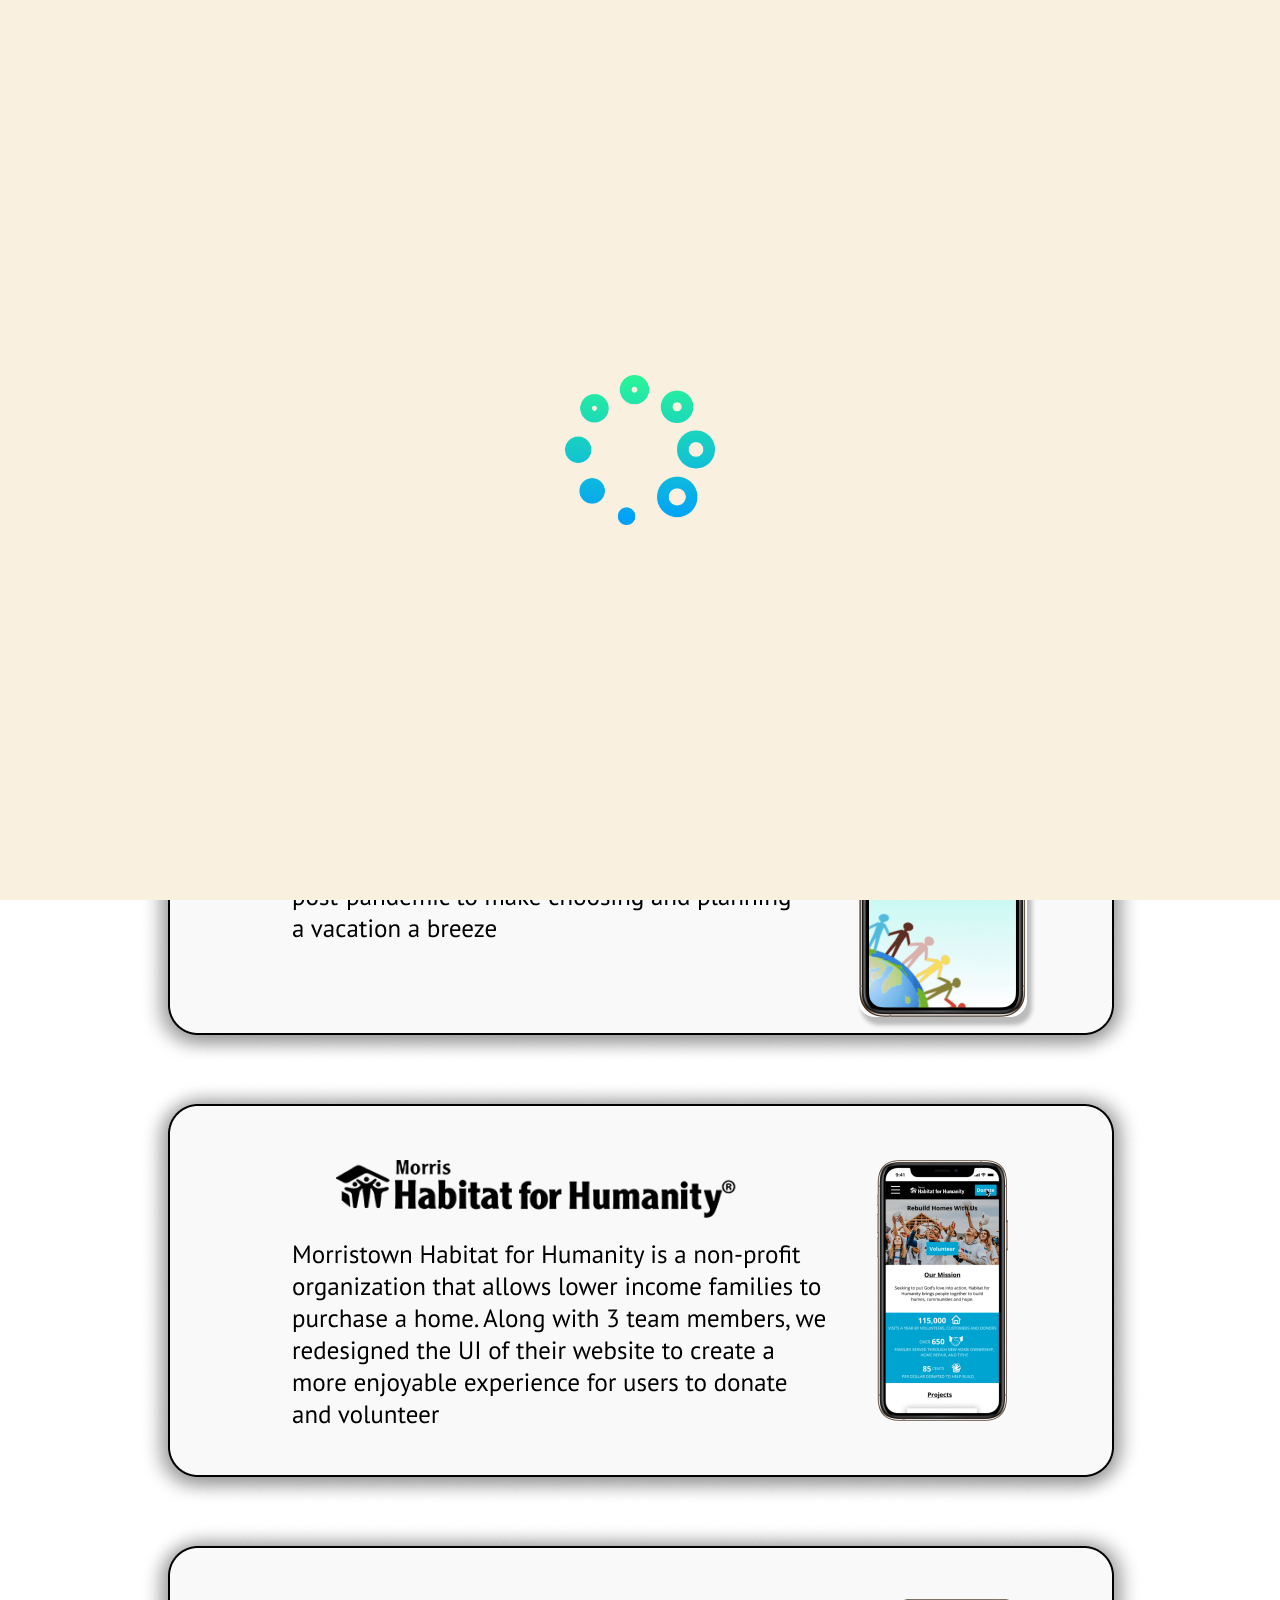
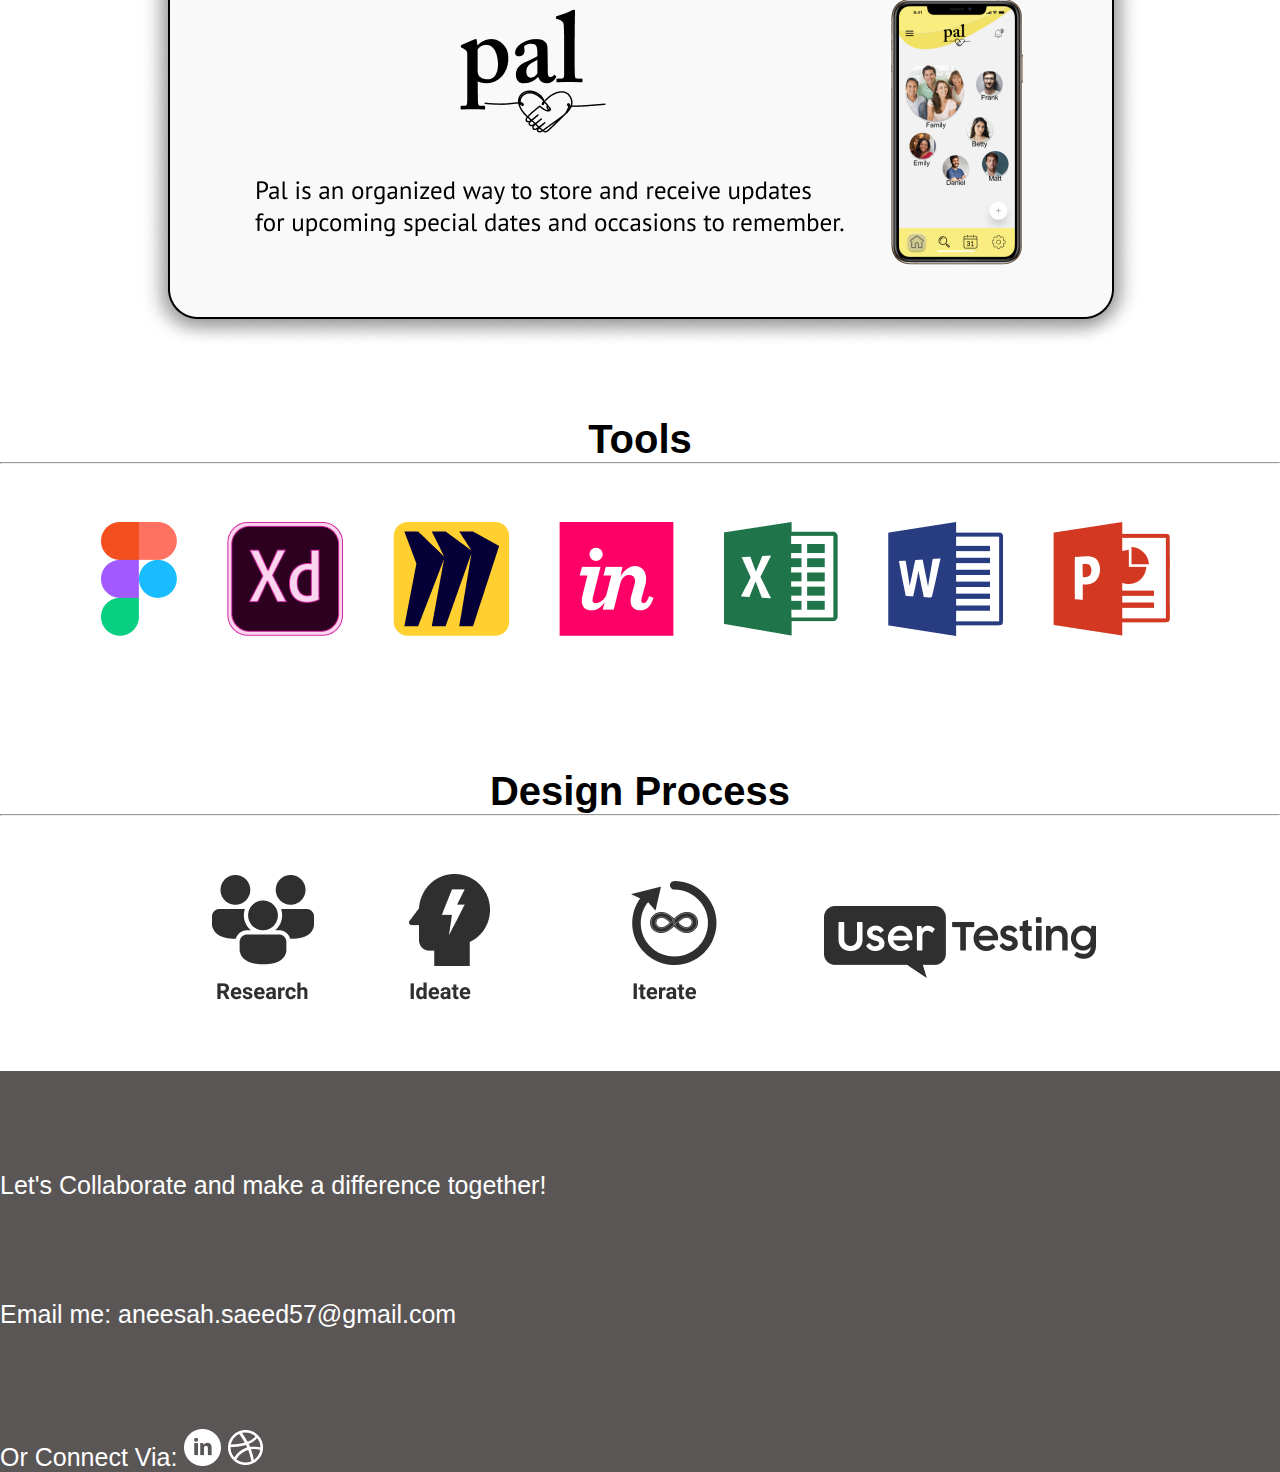
<file: index.html>
<!DOCTYPE html>
<html>
<head>
  <title>Navigation Bar</title>
  <script src="https://code.jquery.com/jquery-3.5.0.js"></script>
  <link href="css/index.css" type="text/css" rel="stylesheet">
  <!-- <script src="https://kit.fontawesome.com/a076d05399.js"></script> -->
</head>
<body>
<nav>
    <!-- <input type="checkbox" id="check"> -->
  <!-- <label for="check" class="checkbtn">
    <i class="fas fa-bars"></i>
  </label> -->
  <img class="img-logo" src="images/Logo.png" alt="logo">
  <div class="logo">Aneesah Saeed</div>
  <div class="wrapper">
  <ul>
    <li><a href="cases.html">Case Studies</a></li>
    <li><a href="about.html">About</a></li>
    <li><a href="resume.html">Resume</a></li>
    <li><a href="contact.html">Contact</a></li>
  </ul>
  </div>
</nav> 
<section>
  <div class="container">
    <div class="maintext">
      <p><strong>Hello</strong>, I am <strong>Aneesah Saeed</strong></p>
      <p>A UX Designer/Researcher who <strong>strives</strong> to make <strong>our world a better place</strong> through <strong>human centric design</strong> by forming <strong>intuitive solutions</strong> to <strong>solve complex problems</strong>.</p>
      <p>This is a space where I share my passion for design with you!</p>
    </div>
    <div class="mainphoto">
      <!-- <img src="images/Profile Pic.JPG" alt="mainphoto" class="img floating-image right"> --> <p></p>
    </div>

  </div>
</section>
<section>
  <div class="projects">
    <h3>Featured Projects</h3><hr>
      <img class="img-desinator" src="images/Destinator.png" alt="destinator project">
      <img class="img-hfh" src="images/HfH.png" alt="habitat for humanity project">
      <img class="img-pal" src="images/Pal.png" alt="pal project">
  </div>
</section>
<section>
  <div class="tools">
    <h3>Tools</h3><hr>
      <img class="img-tools" src="images/Tools.png" alt="tools">
  </div>
</section>
<section>
  <div class="designprocess">
    <h3>Design Process</h3><hr>
      <img class="img-designprocess" src="images/Design Process.png" alt="designprocess">
  </div>
</section>
<section>
  <div class="footer">
    <p> Let's Collaborate and make a difference together!</p>
    <p> Email me: aneesah.saeed57@gmail.com</p>
    <p> Or Connect Via: 
      <img class="img-linkedin" src="images/Linkedin.png" alt="likedin">
      <img class="img-dribble" src="images/Dribble.png" alt="dribble"></p>
  </div>
</section>
<div class="preloader">
  <img src="images/loading.png">
</div>
</body>
<script src="js/index.js"></script>
<script src="https://ajax.googleapis.com/ajax/libs/jquery/3.4.1/jquery.min.js"></script>
</html>
</file>
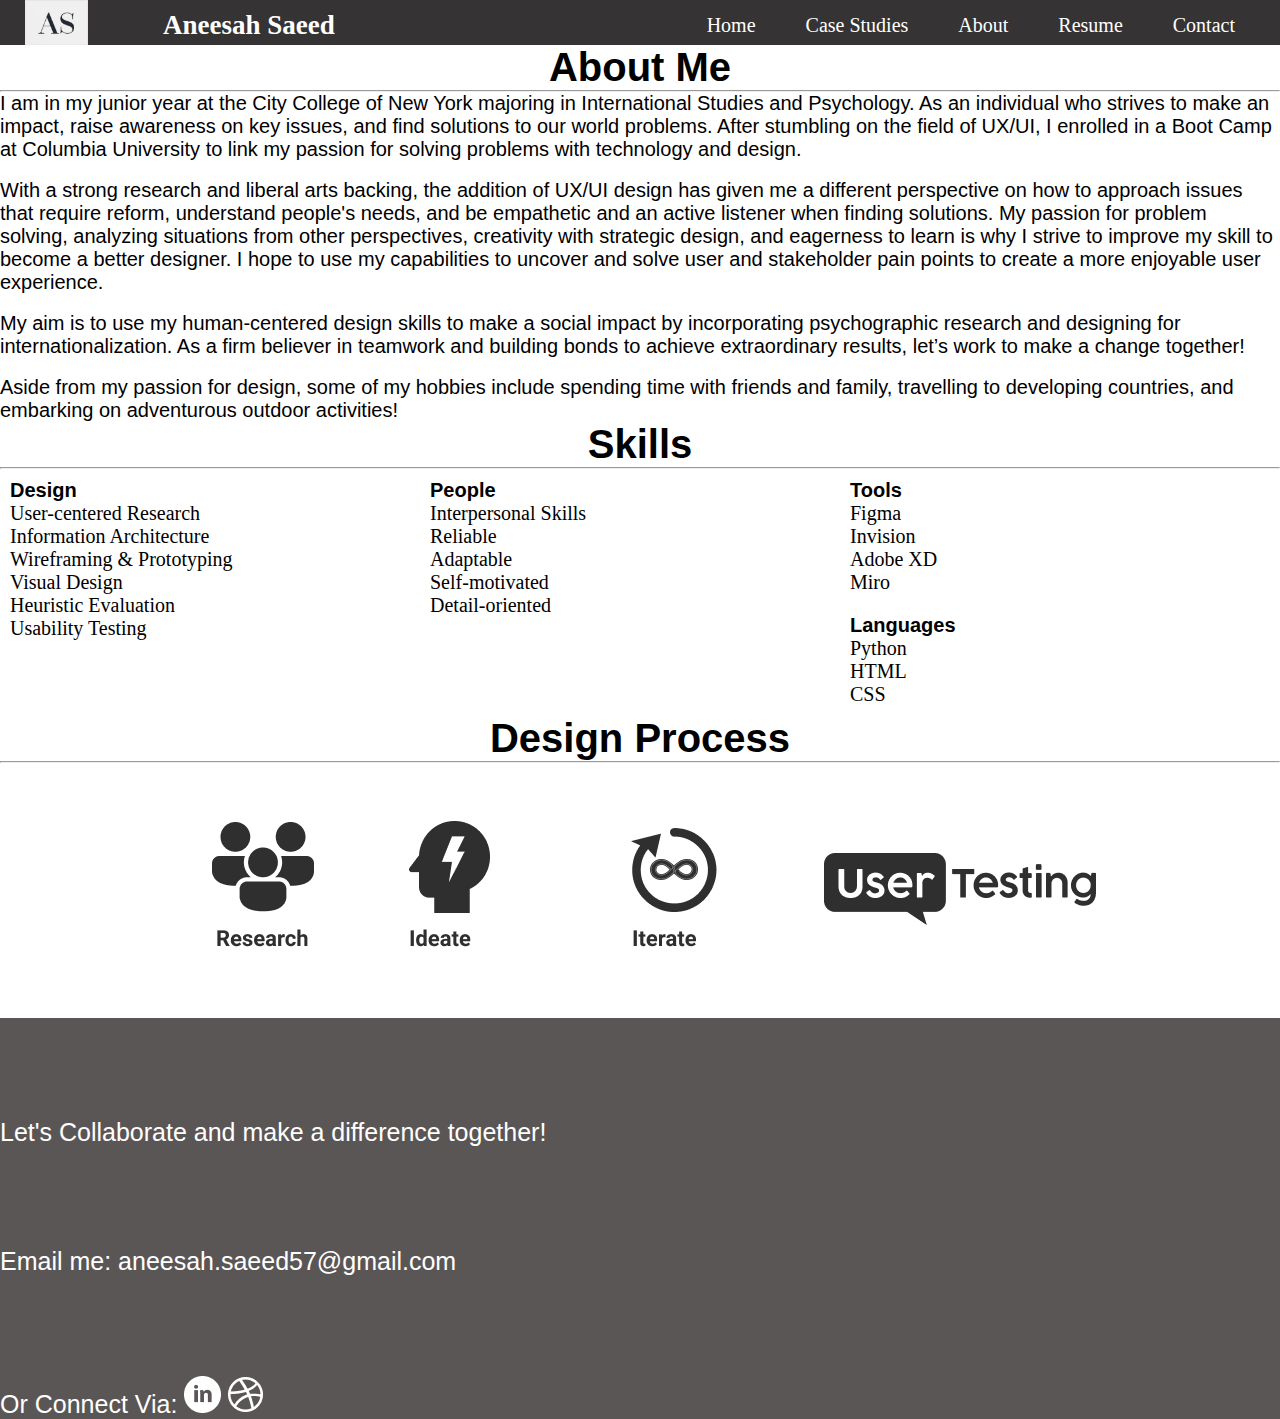
<file: about.html>
<!DOCTYPE html>
<html>
<html>
<head>
  <title>Navigation Bar</title>
  <link href="css/index.css" type="text/css" rel="stylesheet">
  <!-- <script src="https://kit.fontawesome.com/a076d05399.js"></script> -->
</head>
<body>
<nav>
    <!-- <input type="checkbox" id="check"> -->
  <!-- <label for="check" class="checkbtn">
    <i class="fas fa-bars"></i>
  </label> -->
  <img class="img-logo" src="images/Logo.png" alt="logo">
  <div class="logo">Aneesah Saeed</div>
  <div class="wrapper">
  <ul>
    <li><a href="index.html">Home</a></li>
    <li><a href="cases.html">Case Studies</a></li>
    <li><a href="about.html">About</a></li>
    <li><a href="resume.html">Resume</a></li>
    <li><a href="contact.html">Contact</a></li>
  </ul>
  </div>
</nav> 
<section>
    <body>
<div class="aboutme">
<h3>About Me</h3><hr>
</div>

<div class="aboutp1">
<p1>I am in my junior year at the City College of New York majoring in International Studies and Psychology. As an individual who strives to make an impact, raise awareness on key issues, and find solutions to our world problems. After stumbling on the field of UX/UI, I enrolled in a Boot Camp at Columbia University to link my passion for solving problems with technology and design.</p1>
</div>
<br>
<div class="aboutp2">
<p1>With a strong research and liberal arts backing, the addition of UX/UI design has given me a different perspective on how to approach issues that require reform, understand people's needs, and be empathetic and an active listener when finding solutions. My passion for problem solving, analyzing situations from other perspectives, creativity with strategic design, and eagerness to learn is why I strive to improve my skill to become a better designer. I hope to use my capabilities to uncover and solve user and stakeholder pain points to create a more enjoyable user experience.</p1>
</div>
<br>
<div class="aboutp3">
<p2>My aim is to use my human-centered design skills to make a social impact by incorporating psychographic research and designing for internationalization. As a firm believer in teamwork and building bonds to achieve extraordinary results, let’s work to make a change together!</p2>
</div>
<br>
<div class="aboutp4">
<p3>Aside from my passion for design, some of my hobbies include spending time with friends and family, travelling to developing countries, and embarking on adventurous outdoor activities!</p3>
</div>

<h3>Skills</h3><hr>
<body>
<div class="column">
    <h4>Design</h4> 
    <li>User-centered Research</li>
    <li>Information Architecture</li>
    <li>Wireframing & Prototyping</li>
    <li>Visual Design</li> 
    <li>Heuristic Evaluation</li>
    <li>Usability Testing</li>
</div>

<div class="column">
    <h4>People</h4>
    <li>Interpersonal Skills</li>
    <li>Reliable</li>
    <li>Adaptable</li>
    <li>Self-motivated</li> 
    <li>Detail-oriented</li>
</div>

<div class="column">
    <h4>Tools</h4> 
    <li>Figma</li>
    <li>Invision</li>
    <li>Adobe XD</li>
    <li>Miro</li> 
</div> 

<div class="column">
    <h4>Languages</h4>
    <li>Python</li>
    <li>HTML</li>
    <li>CSS</li>
</div>
</body>


<br>
<div class="designprocess">
<h3>Design Process</h3><hr>
    <img class="img-designprocess" src="images/Design Process.png" alt="designprocess">
</div>
  
<div class="footer">
    <p> Let's Collaborate and make a difference together!</p>
    <p> Email me: aneesah.saeed57@gmail.com</p>
    <p> Or Connect Via: 
    <img class="img-linkedin" src="images/Linkedin.png" alt="likedin">
    <img class="img-dribble" src="images/Dribble.png" alt="dribble"></p>
</div>


</body>
</section>
  

  
</html>
</file>
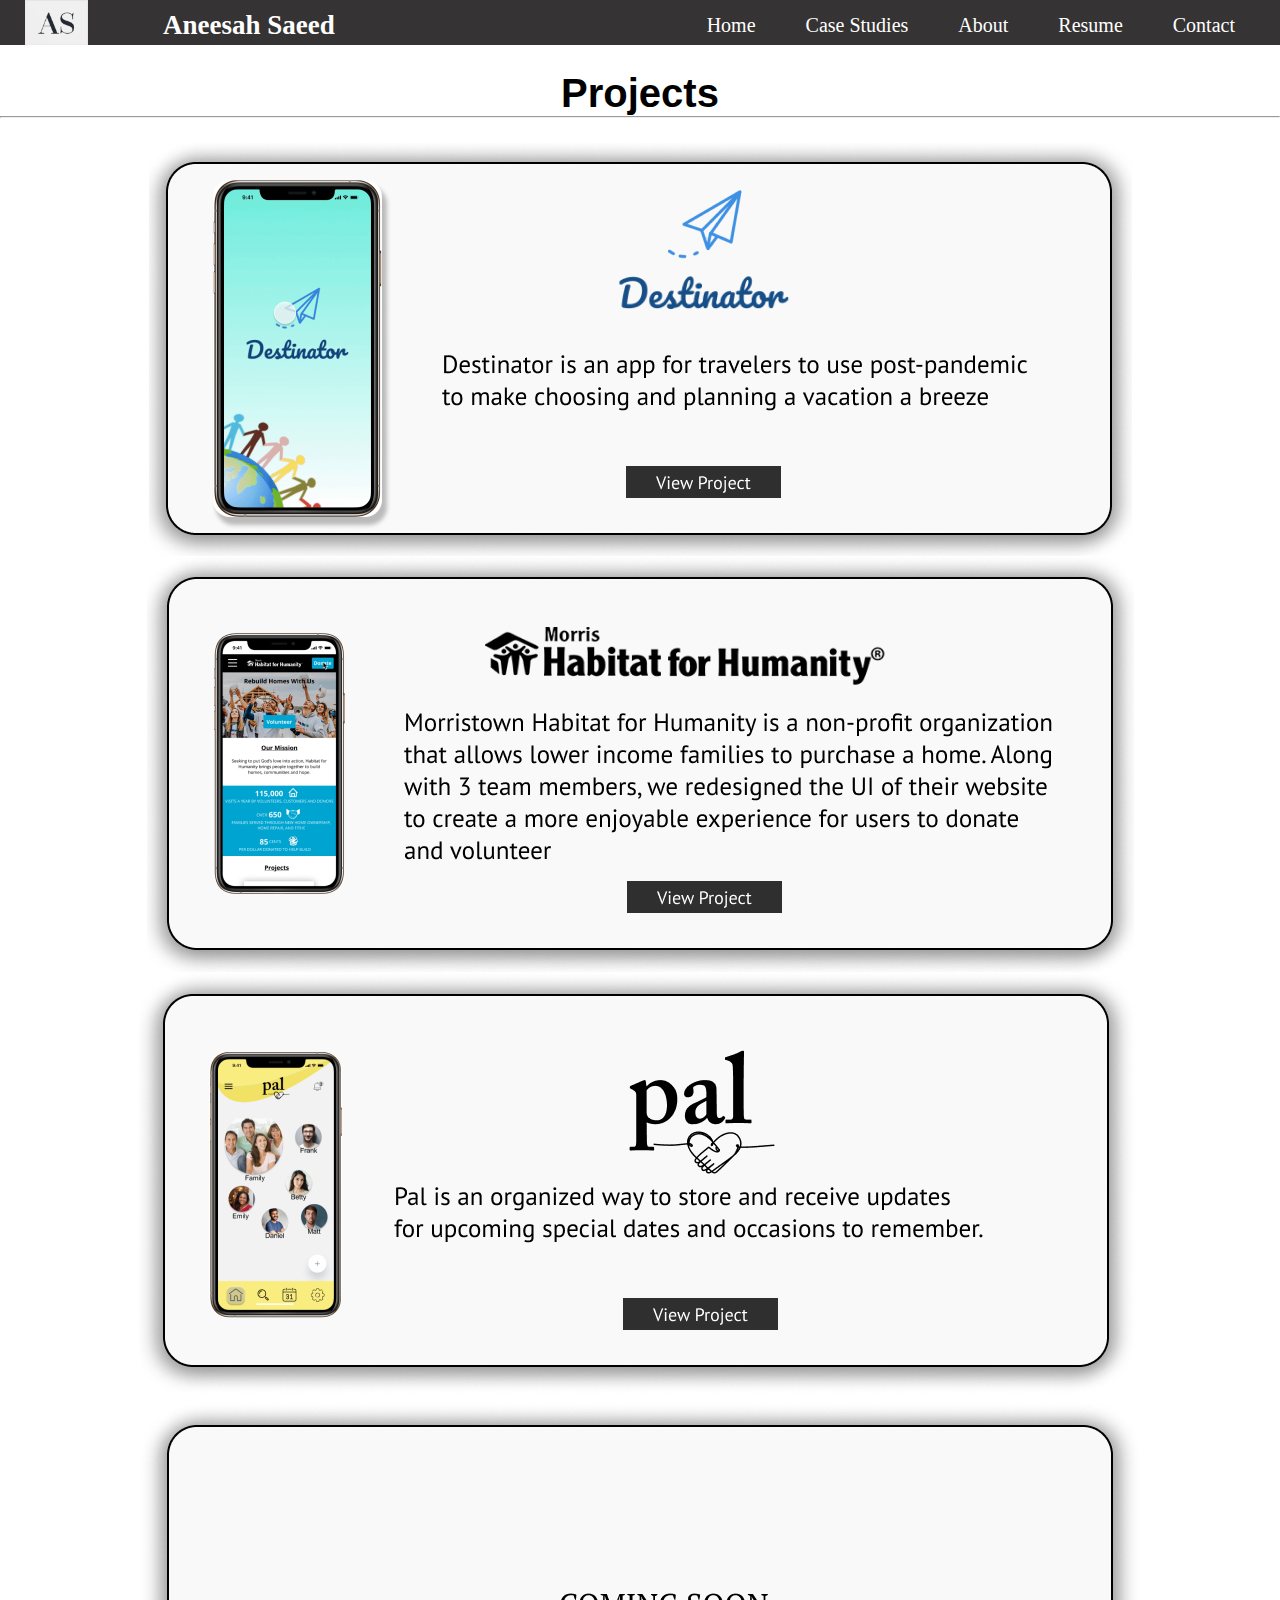
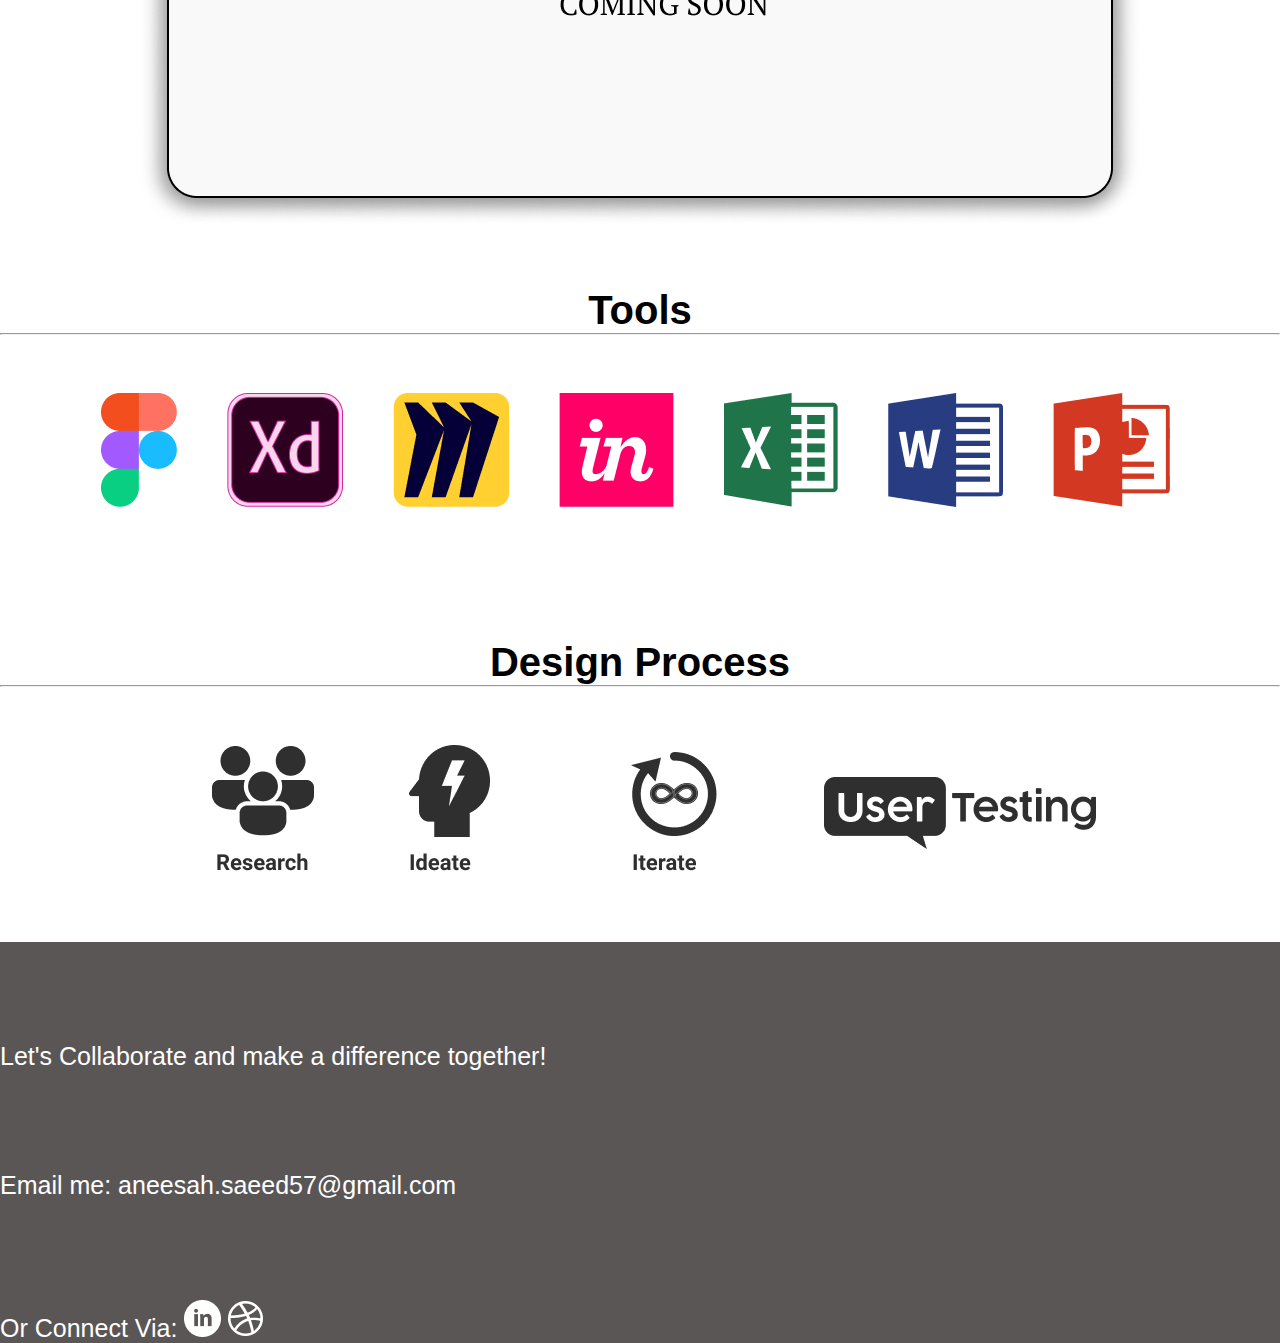
<file: cases.html>
<!DOCTYPE html>
<html>
<html>
<head>
  <title>Navigation Bar</title>
  <link href="css/index.css" type="text/css" rel="stylesheet">
  <!-- <script src="https://kit.fontawesome.com/a076d05399.js"></script> -->
</head>
<body>
<nav>
    <!-- <input type="checkbox" id="check"> -->
  <!-- <label for="check" class="checkbtn">
    <i class="fas fa-bars"></i>
  </label> -->
  <img class="img-logo" src="images/Logo.png" alt="logo">
  <div class="logo">Aneesah Saeed</div>
  <div class="wrapper">
  <ul>
    <li><a href="index.html">Home</a></li>
    <li><a href="cases.html">Case Studies</a></li>
    <li><a href="about.html">About</a></li>
    <li><a href="resume.html">Resume</a></li>
    <li><a href="contact.html">Contact</a></li>
  </ul>
  </div>
</nav> 
<section>
    <div class="projects">
    <h3>Projects</h3><hr>
    <img class="img-desinator" src="images/D2.png" alt="destinator project">
    <img class="img-hfh" src="images/H2.png" alt="habitat for humanity project">
    <img class="img-pal" src="images/P2.png" alt="pal project">
    <img class="img-csoon" src="images/csoon.png" alt="coming soon">
</div>

<div class="tools">
    <h3>Tools</h3><hr>
    <img class="img-tools" src="images/Tools.png" alt="tools">
</div>
  
<div class="designprocess">
    <h3>Design Process</h3><hr>
    <img class="img-designprocess" src="images/Design Process.png" alt="designprocess">
</div>
    
<div class="footer">
    <p> Let's Collaborate and make a difference together!</p>
    <p> Email me: aneesah.saeed57@gmail.com</p>
    <p> Or Connect Via: 
    <img class="img-linkedin" src="images/Linkedin.png" alt="likedin">
    <img class="img-dribble" src="images/Dribble.png" alt="dribble"></p>
</div>
</section>


</body>
  
</html>
</file>
<file: css/index.css>
* {
  padding: 0%;
  margin: 0;
  text-decoration: none;
  list-style: none;
  box-sizing: border-box;
}

nav {
  background: rgb(53, 51, 51);
  height: 5vh;
  width: 100%;
  display: flex;
}

nav ul {
  display: flex;
  margin-right: 20px;
  justify-content: flex-end;
}

nav ul li {
  display: inline-block;
  line-height: 50px;
  margin: 0 25px;
}

nav ul li a {
  color: white;
  font-size: 20px;
}

a.active,a:hover{
  transition: .5s;
  text-decoration: underline;
  text-decoration: bold;
  background-color: #F9F0E0;
  color: black;
}

.wrapper{
  justify-content: flex-end;
  width: 70vw;
}

.logo {
  color: white;
  font-size: 27px;
  line-height: 50px;
  /* padding: 0 60px; */
  text-align: center;
  font-weight: bold;
  width: 26vw;
}

.checkbtn {
  font-size: 20px;
  color: white;
  float: right;
  line-height: 50px;
  margin-right: 40px;
  cursor: pointer;
  display: none;
}

#check {
  display: none;
}

@media (max-width:952px) {
  label.logo{
    font-size: 25px;
    padding-left: 50px;
  }
  nav ul li a {
    font-size: 17px;
  }
}

@media (max-width:858px) {
  .checkbtn {
    display: block;
  }
  ul {
    position: fixed;
    width: 100%;
    height: 27vh;
    background: red;
    top: 80px;
    left: -100%;
    text-align: center;
    transition: all .5s;
  }
  nav ul li {
    display: block;
    margin: 50px 0;
    line-height: 20px;
  }
  nav ul li a {
    font-size: 20px;
  }
  a:hover,a.active{
    background: none;
    color: yellow;
  }
  #check:checked ~ ul {
    left: 0;
  }
}

section {
  /* margin: 2%; */
}

.mainphoto {
  /* max-width: 80rem; */
  /* margin: 10% auto 10%; */
  width: 50vw;
  background-size: cover;
  background-image: url("../images/Profile_Pic.png");
  /* background-size: 300px 100px; */
}

/* .mainphoto .floating-image {
  max-width: 25%;
  margin: 5%;
}

.mainphoto .floating-image.right {
  float: right;
} */

.container {
  background: #F9F0E0;
  min-height: 30vh;
  width: 100vw;
  display: flex;
  /* background-size: stretch; */
}

.maintext{
  width:50vw;
  padding: 5px; 

}



.img-logo {
  height: 5vh;
  display: block;
  float: left;
  margin-top: auto;
  padding-left: 25px;
}
  

.preloader {
  position: fixed;
  width: 100%;
  height: 100vh;
  z-index: 100000;
  background-color: #F9F0E0;
  top: 0;
  display: flex;
  align-items: center;
}
.preloader img {
  animation: spin 3s ease;
  transition: all;
  width: 150px;
  margin: 0 auto;
}



h1 {
font-family: -apple-system, BlinkMacSystemFont, 'Segoe UI', Roboto, Oxygen, Ubuntu, Cantarell, 'Open Sans', 'Helvetica Neue', sans-serif;
font-weight: 300;
}

h2 {
font-family: -apple-system, BlinkMacSystemFont, 'Segoe UI', Roboto, Oxygen, Ubuntu, Cantarell, 'Open Sans', 'Helvetica Neue', sans-serif;
font-weight: 700;
}

h3 {
font-family: -apple-system, BlinkMacSystemFont, 'Segoe UI', Roboto, Oxygen, Ubuntu, Cantarell, 'Open Sans', 'Helvetica Neue', sans-serif;
font-weight: 700;
font-size: 40px;
text-align: center;
}  

h4 {
font-family: -apple-system, BlinkMacSystemFont, 'Segoe UI', Roboto, Oxygen, Ubuntu, Cantarell, 'Open Sans', 'Helvetica Neue', sans-serif;
font-weight: 700;
text-align: justify;  
}

h4 {
font-family: -apple-system, BlinkMacSystemFont, 'Segoe UI', Roboto, Oxygen, Ubuntu, Cantarell, 'Open Sans', 'Helvetica Neue', sans-serif;
font-weight: 700;
text-align: justify;  
} 

.casestudies {
font-family: -apple-system, BlinkMacSystemFont, 'Segoe UI', Roboto, Oxygen, Ubuntu, Cantarell, 'Open Sans', 'Helvetica Neue', sans-serif;
font-size: 12px;
font-weight: 100;
color: white;
float: right;
margin-top: 0px;
padding-right: 25px;
}

.about {
font-family: -apple-system, BlinkMacSystemFont, 'Segoe UI', Roboto, Oxygen, Ubuntu, Cantarell, 'Open Sans', 'Helvetica Neue', sans-serif;
font-size: 12px;
color: white;
float: right;
margin-top: 0px;
padding-right: 25px;
}

.resume {
font-family: -apple-system, BlinkMacSystemFont, 'Segoe UI', Roboto, Oxygen, Ubuntu, Cantarell, 'Open Sans', 'Helvetica Neue', sans-serif;
font-size: 12px;
color: white;
float: right;
margin-top: 0px;
padding-right: 25px;
}

.contact {
font-family: -apple-system, BlinkMacSystemFont, 'Segoe UI', Roboto, Oxygen, Ubuntu, Cantarell, 'Open Sans', 'Helvetica Neue', sans-serif;
font-size: 12px;
color: white;
float: right;
margin-top: 0px;
padding-right: 25px;
}

.sitename {
font-family: -apple-system, BlinkMacSystemFont, 'Segoe UI', Roboto, Oxygen, Ubuntu, Cantarell, 'Open Sans', 'Helvetica Neue', sans-serif;
font-size: 12px;
font-weight: 900;
color: white;
float: left;
margin-top:auto;
padding-left: 2px;
}




.projects {
position: relative;
background-position: center;
width: 100%;
padding-top: 2%;
}

.tools {
position: relative;
background-position: center;
width: 100%;
padding-top: 5%;
}

.designprocess {
position: relative;
background-position: center;
width: 100%;
padding-top: 5%;
}

.openingstatement {
background-size: unset;
background-position: center;
background-color: rgb(218, 209, 198);
} 

.img-desinator {
width: fit-content;
display: block;
margin-left: auto;
margin-right: auto;
margin-top: 2%;
}

.img-hfh {
width: fit-content;
display: block;
margin-left: auto;
margin-right: auto;
}
.img-pal {
width: fit-content;
display: block;
margin-left: auto;
margin-right: auto;
}
.img-csoon {
width: fit-content;
display: block;
margin-left: auto;
margin-right: auto;
}

.img-tools {
width: fit-content;
display: block;
margin-left: auto;
margin-right: auto;
}

.img-designprocess {
width: fit-content;
display: block;
margin-left: auto;
margin-right: auto;
}


.footer {
display: block;
line-height: auto;
background-position: center;
margin: auto;
color: white;
background-color: rgb(91, 86, 86);
}

p {
font-family: 'Segoe UI', Tahoma, Geneva, Verdana, sans-serif;
font-size: 25px;
font-weight: 50;
/* padding-left: 80px; */
padding-top: 100px;
justify-content: space-evenly;
}
  

.column {
  float: left;
  width: 400px;
  margin: 10px;
  font-size: 20px;
}


.aboutp1 {
  font-family: 'Segoe UI', Tahoma, Geneva, Verdana, sans-serif;
  font-size: 20px;
  font-weight: 50;
}
.aboutp2 {
  font-family: 'Segoe UI', Tahoma, Geneva, Verdana, sans-serif;
  font-size: 20px;
  font-weight: 50;
}
.aboutp3 {
  font-family: 'Segoe UI', Tahoma, Geneva, Verdana, sans-serif;
  font-size: 20px;
  font-weight: 50;
}
.aboutp4 {
  font-family: 'Segoe UI', Tahoma, Geneva, Verdana, sans-serif;
  font-size: 20px;
  font-weight: 50;
}
</file>
